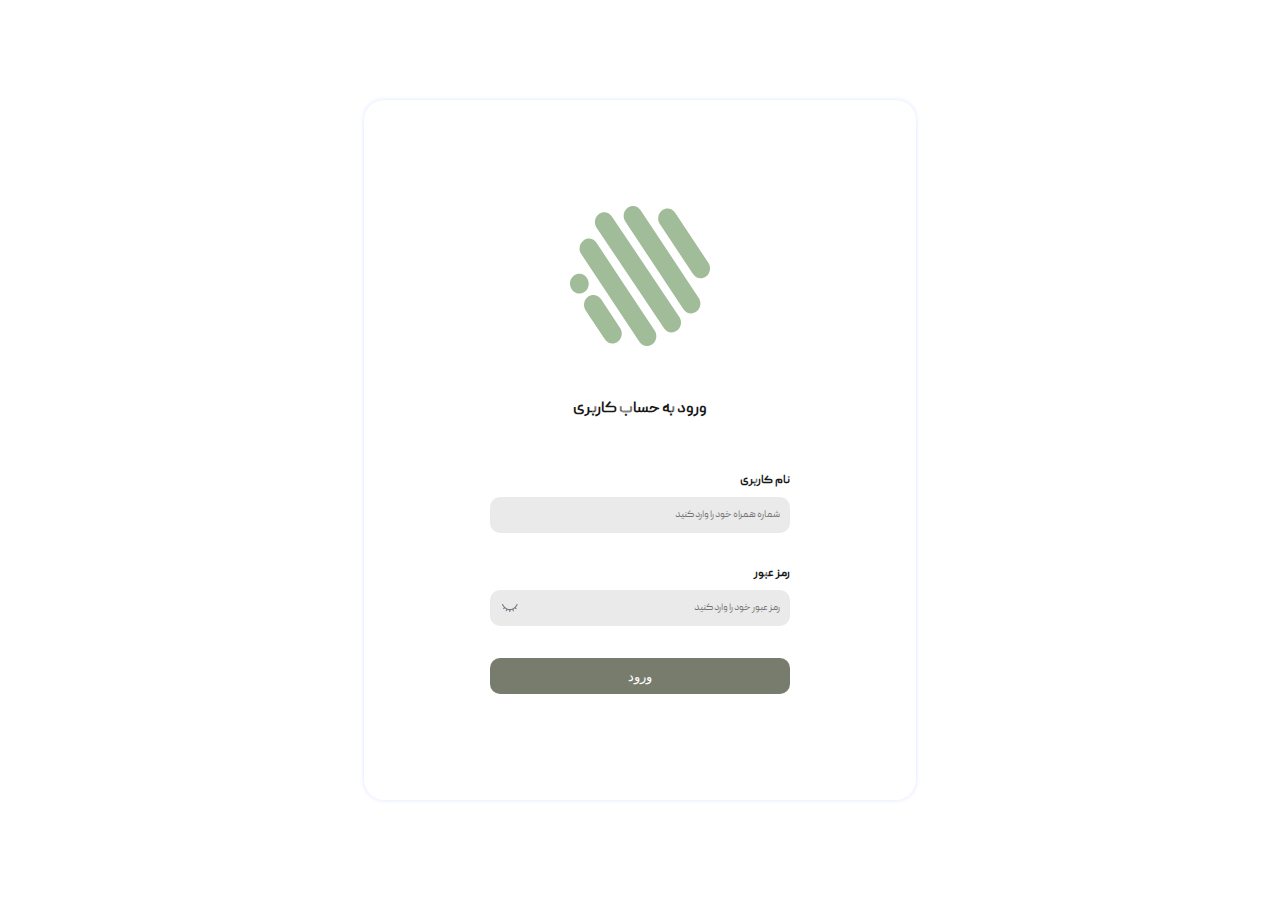
<file: index.html>
<!doctype html>
<html lang="en">
  <head>
    <meta charset="UTF-8" />
    <meta name="viewport" content="width=device-width, initial-scale=1.0" />
    
    <title>Login</title>
    <link rel="stylesheet" href="./assets/css/style.css" />
    <script src="./assets/js/script.js" defer></script>
  </head>
  <body>
    <div class="container">
      <img id="logo" src="./assets/icon/login.svg" />
      <h4>ورود به حساب کاربری</h4>
      <form id="form" novalidate>
        <div class="form-item">
          <label class="text-lable" id="userLabel">نام کاربری</label>
          <input
            type="text"
            class="input"
            id="username"
            placeholder="شماره همراه خود را وارد کنید"
          />
          <div class="error-message" id="userError">
            <span>!لطفاً نام کاربری را وارد کنید</span>
          </div>
        </div>

        <div class="form-item">
          <label class="text-lable" id="passLabel">رمز عبور</label>
          <div class="password-box">
            <input
              type="password"
              class="input"
              id="password"
              placeholder="رمز عبور خود را وارد کنید"
            />
            <img
              id="eye-icon"
              class="eye-icon"
              src="./assets/icon/eye-closed.svg"
            />
          </div>
          <div class="error-message" id="passError">
            <span>!لطفاً رمز عبور را وارد کنید</span>
          </div>
        </div>

        <button type="submit" id="button">ورود</button>
      </form>
    </div>
  </body>
</html>
</file>
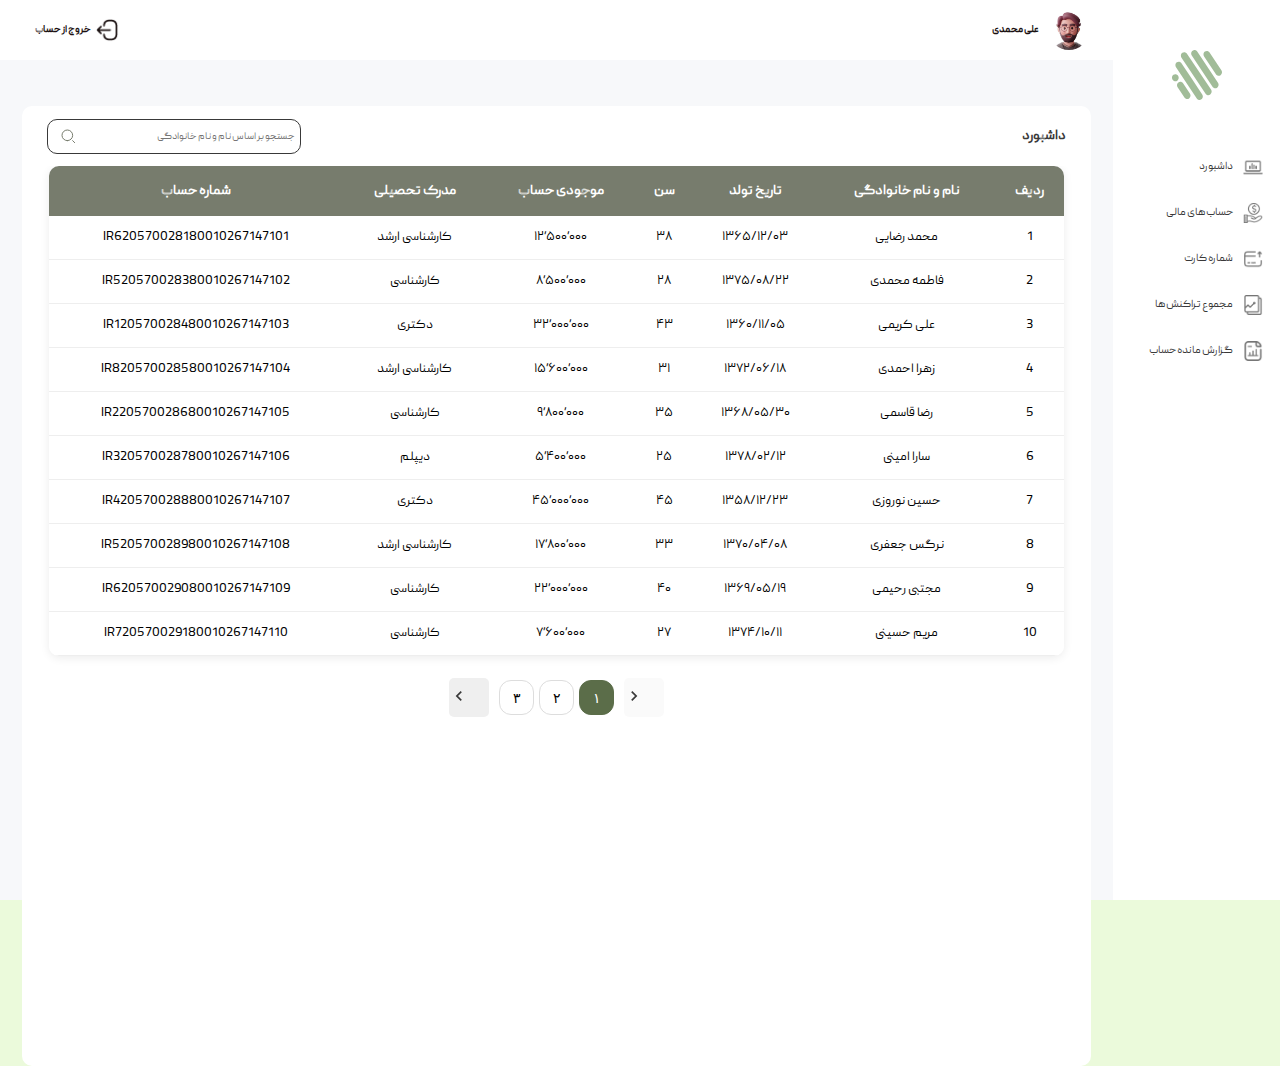
<file: main.html>
<!doctype html>
<html lang="fa">
  <head>
    <meta charset="UTF-8" />
    <meta name="viewport" content="width=device-width, initial-scale=1.0" />
    <link rel="icon" type="image/png" href="./assets/icon/login.png" />
    <title>doshboard</title>
    <link rel="stylesheet" href="./assets/css/main.css" />
    <script src="./assets/js/main.js" defer></script>
  </head>
  <body>
    <div class="main">
      <div class="details">
        <div class="header">
          <div class="exit">
            <p class="exit-text">خروج از حساب</p>
            <img src="./assets/icon/logout.png" class="profile-icon" />
          </div>
          <div class="profile">
            <p class="exit-text">علی محمدی</p>
            <img src="./assets/icon/people.jpg" class="profile-img" />
          </div>
        </div>

        <div class="table-section">
          <div class="table-background">
            <div class="table-upsection">
              <div class="search-section">
                <form>
                  <input
                    type="text"
                    id="searchinput"
                    class="search-input"
                    placeholder="جستجو بر اساس نام و نام خانوادگی"
                  />
                </form>
              </div>
              <div class="dashb">
                <p class="profile-dash">داشبورد</p>
              </div>
            </div>

            <div class="table-section-2">
              <table class="table">
                <thead>
                  <tr>
                    <th>ردیف</th>
                    <th>نام و نام خانوادگی</th>
                    <th>تاریخ تولد</th>
                    <th>سن</th>
                    <th>موجودی حساب</th>
                    <th>مدرک تحصیلی</th>
                    <th>شماره حساب</th>
                  </tr>
                </thead>
                <tbody id="table-body"></tbody>
              </table>
              <div class="pagination" id="pagination">
                <button class="pagination-btn prev-btn" id="prev-btn" title="صفحه قبلی">
                  <svg
                    class="arrow-icon"
                    width="24"
                    height="24"
                    viewBox="0 0 24 24">
                    <path
                      d="M8.59 16.59L13.17 12 8.59 7.41 10 6l6 6-6 6-1.41-1.41z"
                      fill="currentColor"
                    />
                  </svg>
                </button>

                <div class="page-numbers" id="page-numbers"></div>
                <button
                  class="pagination-btn next-btn"
                  id="next-btn"
                  title="صفحه بعدی"
                >
                  <svg
                    class="arrow-icon"
                    width="24"
                    height="24"
                    viewBox="0 0 24 24"
                  >
                    <path
                      d="M15.41 16.59L10.83 12l4.58-4.59L14 6l-6 6 6 6 1.41-1.41z"
                      fill="currentColor"
                    />
                  </svg>
                </button>
              </div>
            </div>
          </div>
        </div>
      </div>
    </div>

    <div class="dash-board">
      <div class="logo-container">
        <img class="logo-dashboard" src="./assets/icon/login.svg" />
      </div>
      <div class="option-container">
        <div class="dashboard-options">
          <p class="profile-text">داشبورد</p>
          <img src="./assets/icon/dashboard.png" />
        </div>
        <div class="dashboard-options">
          <p class="profile-text">حساب های مالی</p>
          <img src="./assets/icon/wallet.png" />
        </div>
        <div class="dashboard-options">
          <p class="profile-text">شماره کارت</p>
          <img src="./assets/icon/card.png" />
        </div>
        <div class="dashboard-options">
          <p class="profile-text">مجموع تراکنش ها</p>
          <img src="./assets/icon/report.png" />
        </div>
        <div class="dashboard-options">
          <p class="profile-text">گزارش مانده حساب</p>
          <img src="./assets/icon/balance.png" />
        </div>
      </div>
    </div>

    <div id="cardModal" class="modal">
      <div class="modal-content">
        <div class="modal-header">
          <span class="close-modal">&times;</span>
          <h3 class="modal-title">شماره حساب‌ها</h3>
        </div>
        <div class="modal-body">
          <div class="card-list">
            <div class="card-item" data-card="5892101212345678">
              <span class="card-icon">💳</span>
              <span class="card-number">5892 1012 1234 5678</span>
              <button class="copy-btn" title="کپی کردن">📋</button>
            </div>
            <div class="card-item" data-card="6037991234567890">
              <span class="card-icon">💳</span>
              <span class="card-number">6037 9912 3456 7890</span>
              <button class="copy-btn" title="کپی کردن">📋</button>
            </div>
            <div class="card-item" data-card="5022291011121314">
              <span class="card-icon">💳</span>
              <span class="card-number">5022 2910 1112 1314</span>
              <button class="copy-btn" title="کپی کردن">📋</button>
            </div>
          </div>
        </div>
        <div class="modal-footer">
          <button id="confirmModal" class="confirm-btn">تایید</button>
        </div>
      </div>
    </div>
  </body>
</html>
</file>
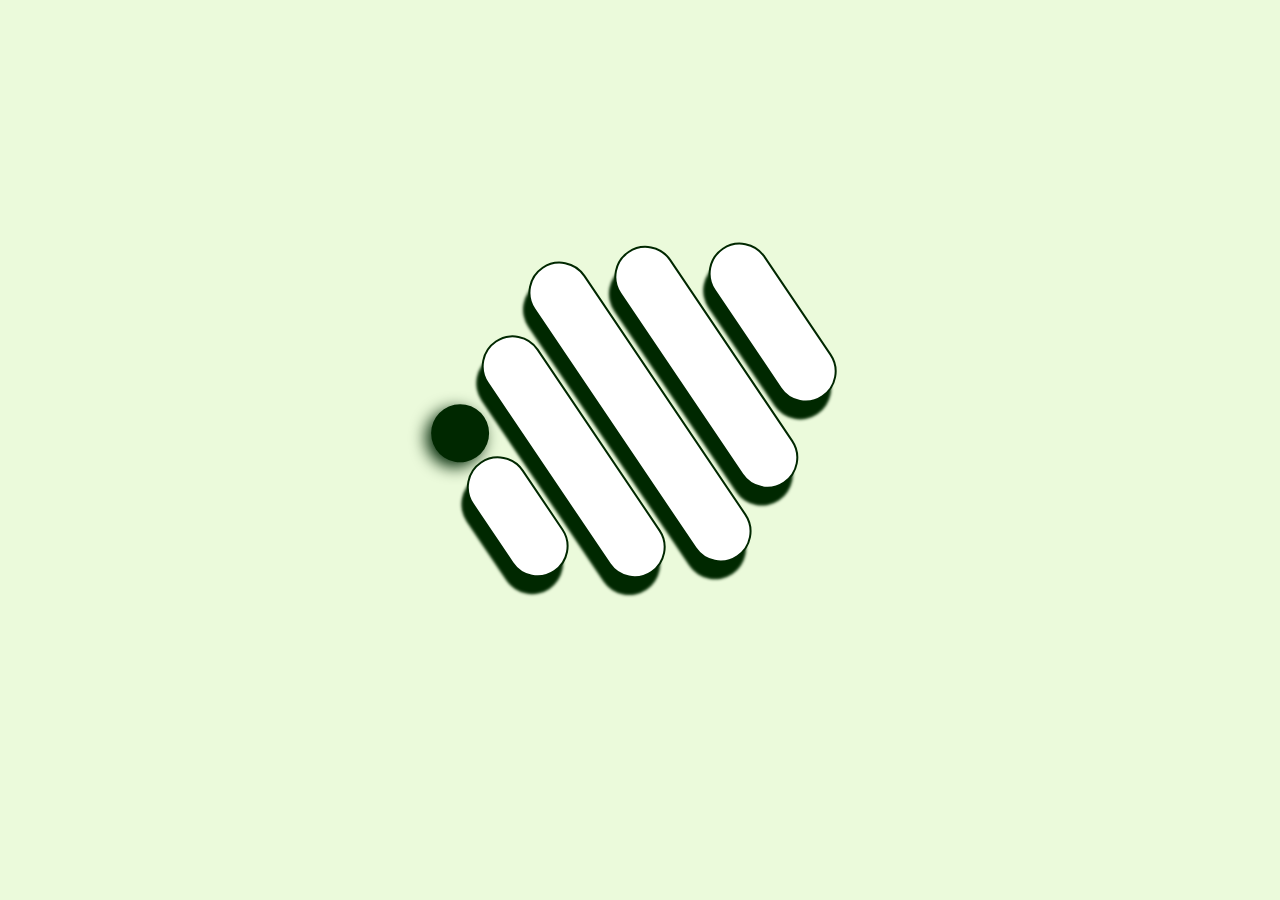
<file: splash spinner.html>
<!doctype html>
<html lang="en">
  <head>
    <meta charset="UTF-8" />
    <meta name="viewport" content="width=device-width, initial-scale=1.0" />
    <link rel="icon" type="image/png" href="./assets/icon/login.png" />
    <title>Project Finall By Team HTTP 666</title>
    <link rel="stylesheet" href="./assets/css/splash.css" />
    <script src="./assets/js/splash.js"></script>
  </head>
  <body>
    <section>
      <div class="Logo-animation">
        <div class="ovel-2"></div>
        <div class="ovel-3"></div>
        <div class="ovel-4"></div>
        <div class="ovel-5"></div>

        <div class="orbit">
          <div class="circle-1"></div>
        </div>

        <div class="ovel-6"></div>
      </div>
      <div class="text-splash">By Team HTTP 666</div>
    </section>
  </body>
</html>
</file>
<file: assets/css/style.css>
* {
  margin: 0;
  padding: 0;
  box-sizing: border-box;
}
@font-face {
  font-family: "peyda";
  src: url("../font/peyda/peyda/peyda-regular.ttf") format("truetype");
  font-weight: 400;
  font-style: normal;
}
body {
  width: 100vw;
  height: 100vh;
  display: flex;
  justify-content: center;
  align-items: center;
  text-align: right;
  overflow: hidden;
  opacity: 1;
  transition: opacity 0.8s ease;
}

.container {
  width: 552px;
  height: 700px;
  background-color: white;
  display: flex;
  flex-direction: column;
  justify-content: center;
  align-items: center;
  gap: 52px;
  font-family: peyda, sans-serif;
  padding: 28px 22px;
  box-shadow: 0 0 4px 0 #2869ff2e;
  border-radius: 20px;
  color: #181717;
}

#logo {
  width: 140px;
  height: 140px;
}

#form {
  display: flex;
  flex-direction: column;
  gap: 32px;
  font-size: 14px;
}

.form-item {
  gap: 8px;
  display: flex;
  flex-direction: column;
  width: 300px;
}

.input {
  padding: 10px;
  text-align: right;
  height: 36px;
  width: 300px;
  border: 0;
  border-radius: 10px;
  font-family: peyda;
  font-size: 10px;
  color: #393939;
  background-color: #eaeaeb;
}

.text-lable {
  font-weight: bold;
  font-size: 12px;
}

.password-box {
  position: relative;
  width: 250px;
}

.password-box .input {
  padding-left: 38px;
}

.eye-icon {
  position: absolute;
  left: 12px;
  top: 50%;
  transform: translateY(-50%);
  width: 16px;
  height: 16px;
  cursor: pointer;
  opacity: 0.7;
}

.eye-icon:hover {
  opacity: 1;
}

#button {
  height: 36px;
  border-radius: 10px;
  border: 0;
  color: #ffffff;
  background-color: #787c6d;
}

#button:disabled {
  opacity: 0.4;
  cursor: not-allowed;
}

.error-label {
  color: red;
}

.input.error-input {
  border: 2px solid red;
}

.error-message {
  display: none;
  color: red;
  font-size: 10px;
  margin-left: 180px;
}
</file>
<file: assets/css/main.css>
* {
  margin: 0;
  padding: 0;
  box-sizing: border-box;
}

@font-face {
  font-family: "peyda";
  src: url("../font/peyda/peyda/peyda-regular.ttf") format("truetype");
  font-weight: 400;
  font-style: normal;
}

body {
  width: 100vw;
  height: 100vh;
  display: flex;
  justify-content: center;
  align-items: center;
  background-color: #bdee894d;
  text-align: right;
  overflow: hidden;
  opacity: 1;
  transition: opacity 0.8s ease;
}
.dashboard-options img {
  width: 30px;
  padding-left: 10px;
}

.main {
  width: 100vw;
  height: 100vh;
  background-color: #f7f8fa;
  display: flex;
  flex-direction: row;
}

.dash-board {
  display: flex;
  flex-direction: column;
  width: 15%;
  background: white;
  height: 100%;
}

.details {
  display: flex;
  flex-direction: column;
  width: 80%;
  background-color: #f7f8fa;
}

.header {
  width: 125%;
  background-color: white;
  display: flex;
}

.profile {
  width: 100%;
  flex: 1;
  display: flex;
  align-items: center;
  justify-content: end;
  margin-right: 14px;
}

.exit {
  width: 100%;
  display: flex;
  flex: 1;
  margin-left: 5px;
  align-items: center;
}

.exit:hover {
  cursor: pointer;
}

.profile-img {
  padding: 10px;
  width: 60px;
  height: 60px;
  border-radius: 50px;
}

.profile-text {
  color: #393939;
  font-family: peyda, sans-serif;
  font-size: 11px;
}

.exit-text {
  font-family: peyda, sans-serif;
  padding-left: 30px;
  color: #1b1111;
  font-size: 10px;
  font-weight: bold;
}

.profile-icon {
  color: #1b1111;
  width: 24px;
  height: 24px;
  margin-left: 4px;
}

.logo-container {
  width: 100%;
  flex: 2;
  align-content: center;
  align-items: center;
  justify-content: center;
  display: flex;
}

.logo-dashboard {
  width: 50px;
}

.option-container {
  width: 100%;
  flex: 10;
  padding: 0px 10px 0px 10px;
}

.dashboard-options {
  display: flex;
  align-items: center;
  justify-content: end;
  border-radius: 6px;
  padding: 7px;
  margin-bottom: 12px;
  cursor: pointer;
  transition: all 0.3s ease;
}

.dashboard-options p {
  transition: color 0.3s ease;
}

.dashboard-options img {
  width: 30px;
  padding-left: 10px;
  transition: filter 0.3s ease;
}

.dashboard-options:hover {
  background-color: #b7b89f;
}

.dashboard-options:hover p {
  color: white;
}

.dashboard-options:hover img {
  filter: brightness(0) invert(1);
}
.table-background {
  width: 96%;
  height: 100%;
  background-color: white;
  border-radius: 10px;
}

.table-section {
  width: 125%;
  display: flex;
  justify-content: center;
  align-items: center;
  flex-direction: column;
  padding-top: 46px;
}

.table-upsection {
  width: 100%;
  height: 60px;
  display: flex;
}

.dashb {
  width: 100%;
  height: 100%;
  align-items: center;
  justify-content: end;
  display: flex;
  flex: 1;
  padding-right: 5px;
}

.search-section {
  width: 100%;
  align-items: center;
  justify-content: start;
  display: flex;
  height: 100%;
  flex: 1;
  margin-left: 5px;
}

.search-input {
  border: #393939 1px solid;
  width: 254px;
  height: 35px;
  flex: 1;
  font-family: peyda, sans-serif;
  border-radius: 10px;
  text-align: right;
  margin-left: 20px;
  padding-right: 5px;
  padding-left: 40px;
  background-image: url("data:image/svg+xml,%3Csvg width='24' height='24' viewBox='0 0 24 24' fill='none' xmlns='http://www.w3.org/2000/svg'%3E%3Cpath d='M11 19C15.4183 19 19 15.4183 19 11C19 6.58172 15.4183 3 11 3C6.58172 3 3 6.58172 3 11C3 15.4183 6.58172 19 11 19Z' stroke='%23777C6D' stroke-width='1.5' stroke-linecap='round' stroke-linejoin='round'/%3E%3Cpath d='M22 22L19 19' stroke='%23777C6D' stroke-width='1.5' stroke-linecap='round' stroke-linejoin='round'/%3E%3C/svg%3E");
  background-repeat: no-repeat;
  background-position: 12px center;
  background-size: 16px;
}

.search-input::placeholder {
  font-size: 10px;

  text-align: right;
}

.profile-dash {
  font-size: 14px;
  font-weight: bold;
  color: #393939;
  padding: 20px;
  font-family: peyda, sans-serif;
}

.table-section-2 {
  width: 100%;
  border: #001400 1px;
  display: flex;
  flex-direction: column;
  direction: rtl;
  height: 100vh;
  overflow-y: auto;
  scroll-behavior: smooth;
}

.table {
  width: 95%;
  margin: 0 auto;
  border-collapse: collapse;
  border-radius: 10px;
  overflow: hidden;
  box-shadow: 0 2px 10px #00000014;
  font-family: peyda, sans-serif;
}

.table th {
  background-color: #777c6d;
  padding: 15px 10px;
  text-align: center;
  color: white;
  font-size: 14px;
}

.table td {
  padding: 12px 10px;
  text-align: center;
  border-bottom: 1px solid #eee;
  font-size: 13px;
}

.pagination {
  display: flex;
  justify-content: center;
  align-items: center;
  padding: 22px;
  gap: 10px;
  margin: 0 auto;
}

.pagination-btn {
  padding: 8px 20px;
  color: #393939;
  border: none;
  border-radius: 5px;
  cursor: pointer;
  font-size: 14px;
  transition: background-color 0.3s;
  width: 19px;
}

.pagination-btn:hover:not(:disabled) {
  background-color: #cccccc;
  border-radius: 12px;
}

.pagination-btn:disabled {
  cursor: not-allowed;
}

.page-numbers {
  display: flex;
  gap: 5px;
}

.page-btn {
  width: 35px;
  height: 35px;
  display: flex;
  align-items: center;
  justify-content: center;
  background-color: white;
  border: 1px solid #ddd;
  border-radius: 12px;
  cursor: pointer;
  font-size: 14px;
  transition: all 0.3s;
}

.page-btn:hover {
  background-color: #f5f5f5;
}

.page-btn.active {
  background-color: #5b6d49;
  color: white;
  border-radius: 12px;
  border-color: #5b6d49;
}
.modal {
  display: none;
  position: fixed;
  top: 0;
  left: 0;
  width: 100%;
  height: 100%;
  background-color: #00000080;
  z-index: 1000;
  justify-content: center;
  align-items: center;
  animation: fadeIn 0.3s ease;
}

.modal-content {
  background-color: white;
  width: 90%;
  max-width: 285px;
  border-radius: 12px;
  box-shadow: 0 10px 30px #00000033;
  animation: slideUp 0.4s ease;
  overflow: hidden;
  font-family: "Vazirmatn", sans-serif;
}

.modal-header {
  background-color: #b7b89f;
  color: white;
  padding: 7px 18px 0px;
  display: flex;
  justify-content: space-between;
  align-items: center;
}

.modal-title {
  margin: 0;
  font-size: 12px;
}

.close-modal {
  font-size: 28px;
  cursor: pointer;
  transition: transform 0.2s;
}

.close-modal:hover {
  transform: scale(1.2);
}

.modal-body {
  padding: 12px;
}

.card-list {
  display: flex;
  flex-direction: column;
  gap: 12px;
}

.card-item {
  display: flex;
  align-items: center;
  padding: 4px;
  background-color: #f9f9f9;
  border-radius: 8px;
  border: 1px solid #eee;
  cursor: pointer;
  transition: all 0.3s ease;
  position: relative;
}

.card-item:hover {
  background-color: #f0f0f0;
  border-color: #b7b89f;
  transform: translateX(-5px);
}

.card-icon {
  font-size: 24px;
  margin-left: 15px;
}

.card-number {
  flex: 1;
  font-family: "Courier New", monospace;
  font-size: 15px;
  letter-spacing: 1px;
  color: #333;
}

.copy-btn {
  background: none;
  border: none;
  font-size: 18px;
  cursor: pointer;
  padding: 5px 10px;
  border-radius: 5px;
  transition: all 0.2s;
}

.copy-btn:hover {
  background-color: #5b6d491a;
  transform: scale(1.1);
}

.modal-footer {
  padding: 10px;
  text-align: center;
  border-top: 1px solid #eee;
}

.confirm-btn {
  background-color: #b7b89f;
  color: white;
  border: none;
  padding: 7px 30px;
  border-radius: 6px;
  font-size: 16px;
  cursor: pointer;
  transition: background-color 0.3s;
}

.confirm-btn:hover {
  background-color: #4a5a3a;
}

@keyframes fadeIn {
  from {
    opacity: 0;
  }
  to {
    opacity: 1;
  }
}

@keyframes slideUp {
  from {
    opacity: 0;
    transform: translateY(50px);
  }
  to {
    opacity: 1;
    transform: translateY(0);
  }
}

.copied-message {
  position: fixed;
  top: 20px;
  left: 50%;
  transform: translateX(-50%);
  background-color: #628d64;
  color: white;
  padding: 10px 20px;
  border-radius: 5px;
  z-index: 1001;
  animation: slideDown 0.3s ease;
}

@keyframes slideDown {
  from {
    top: -50px;
    opacity: 0;
  }
  to {
    top: 20px;
    opacity: 1;
  }
}

.table tbody tr {
  cursor: pointer;
  transition: background-color 0.2s;
}
</file>
<file: assets/css/splash.css>
* {
  margin: 0;
  padding: 0;
  box-sizing: border-box;
}

@font-face {
  font-family: "Modak";
  src: url("../font/Modak/Modak-Regular.ttf") format("truetype");
  font-weight: bold;
}

body {
  width: 100vw;
  height: 100vh;
  display: flex;
  justify-content: center;
  align-items: center;
  background-color: #bdee894d;
  text-align: right;
  overflow: hidden;
  opacity: 1;
  transition: opacity 0.8s ease;
}
.fade-out {
  opacity: 0;
}

section {
  position: absolute;
  inset: 0;
  display: flex;
  flex-direction: column;
  justify-content: center;
  align-items: center;
}

.Logo-animation {
  position: relative;
  display: flex;
  justify-content: center;
  align-items: center;
  gap: 18px;
  flex-direction: column;
  min-height: 350px;
  transform: rotate(56deg);
}

.orbit {
  position: absolute;
  width: 350px;
  height: 350px;
  animation: orbit-rotate 4s ease-in-out forwards;
}

.circle-1 {
  position: absolute;
  width: 58px;
  height: 58px;
  border-radius: 50%;
  background-color: #002800;
  top: 307px;
  left: 92px;
  transform: translateX(-50%);
  box-shadow: 1px 7px 16px #002806;
  animation: color-shift 4s ease-in-out forwards;
}

.ovel-2,
.ovel-3,
.ovel-4,
.ovel-5,
.ovel-6 {
  height: 62px;
  background-color: #ffffff;
  border-radius: 50px;
  border: 2px solid #002800;
  box-shadow: 11px 14px 3px #002800;
}

.ovel-2 {
  width: 180px;
}
.ovel-3 {
  width: 280px;
}
.ovel-4 {
  width: 350px;
}
.ovel-5 {
  width: 280px;
}

.ovel-6 {
  width: 133px;
  position: relative;
  left: 18px;
  z-index: 9;
}

.text-splash {
  margin-top: 17px;
  font-family: "Modak";
  font-size: 40px;
  font-weight: 700;
  color: #002800;
  opacity: 0;
  transform: translateY(20px);
  animation: showText 1s ease forwards;
  animation-delay: 4s;
  text-shadow: 5px 9px 13px #001400;
}

@keyframes orbit-rotate {
  from {
    transform: rotate(0deg);
  }
  to {
    transform: rotate(360deg);
  }
}

@keyframes showText {
  to {
    opacity: 1;
    transform: translateY(0);
  }
}
</file>
